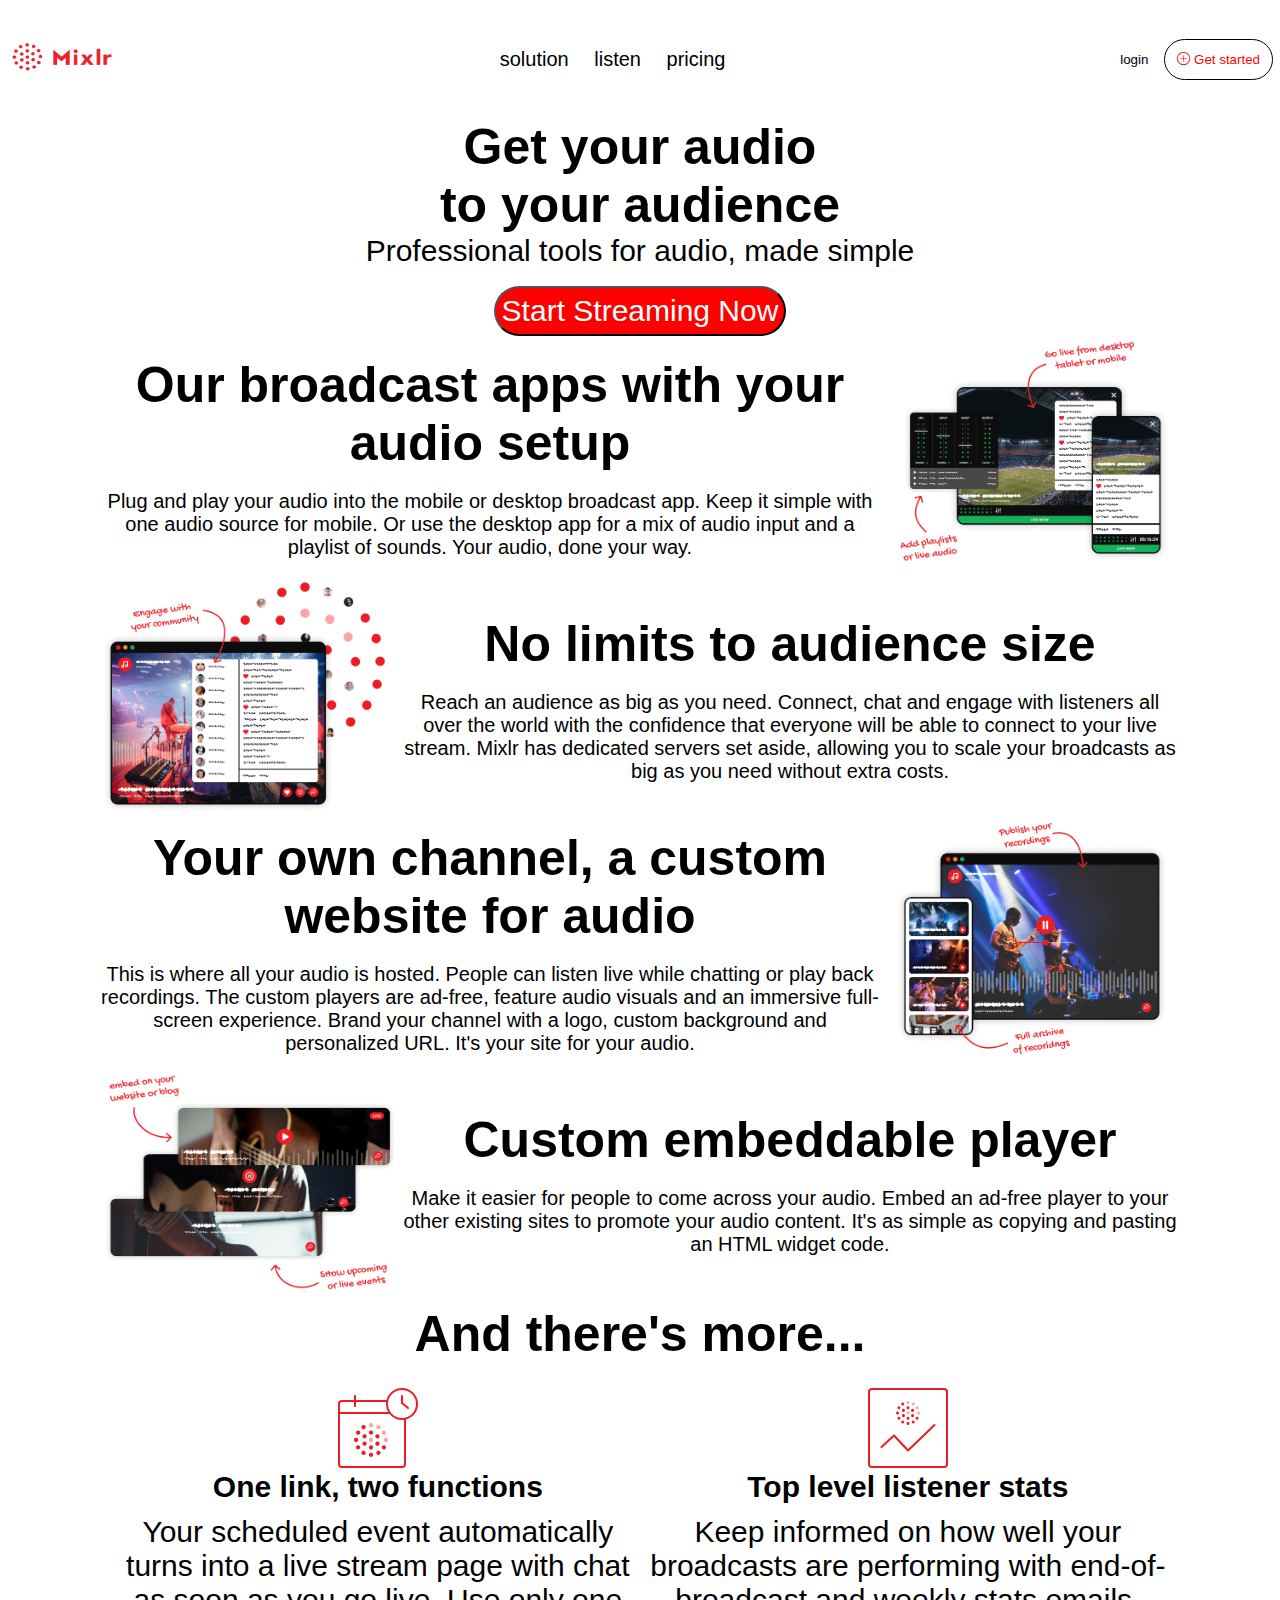
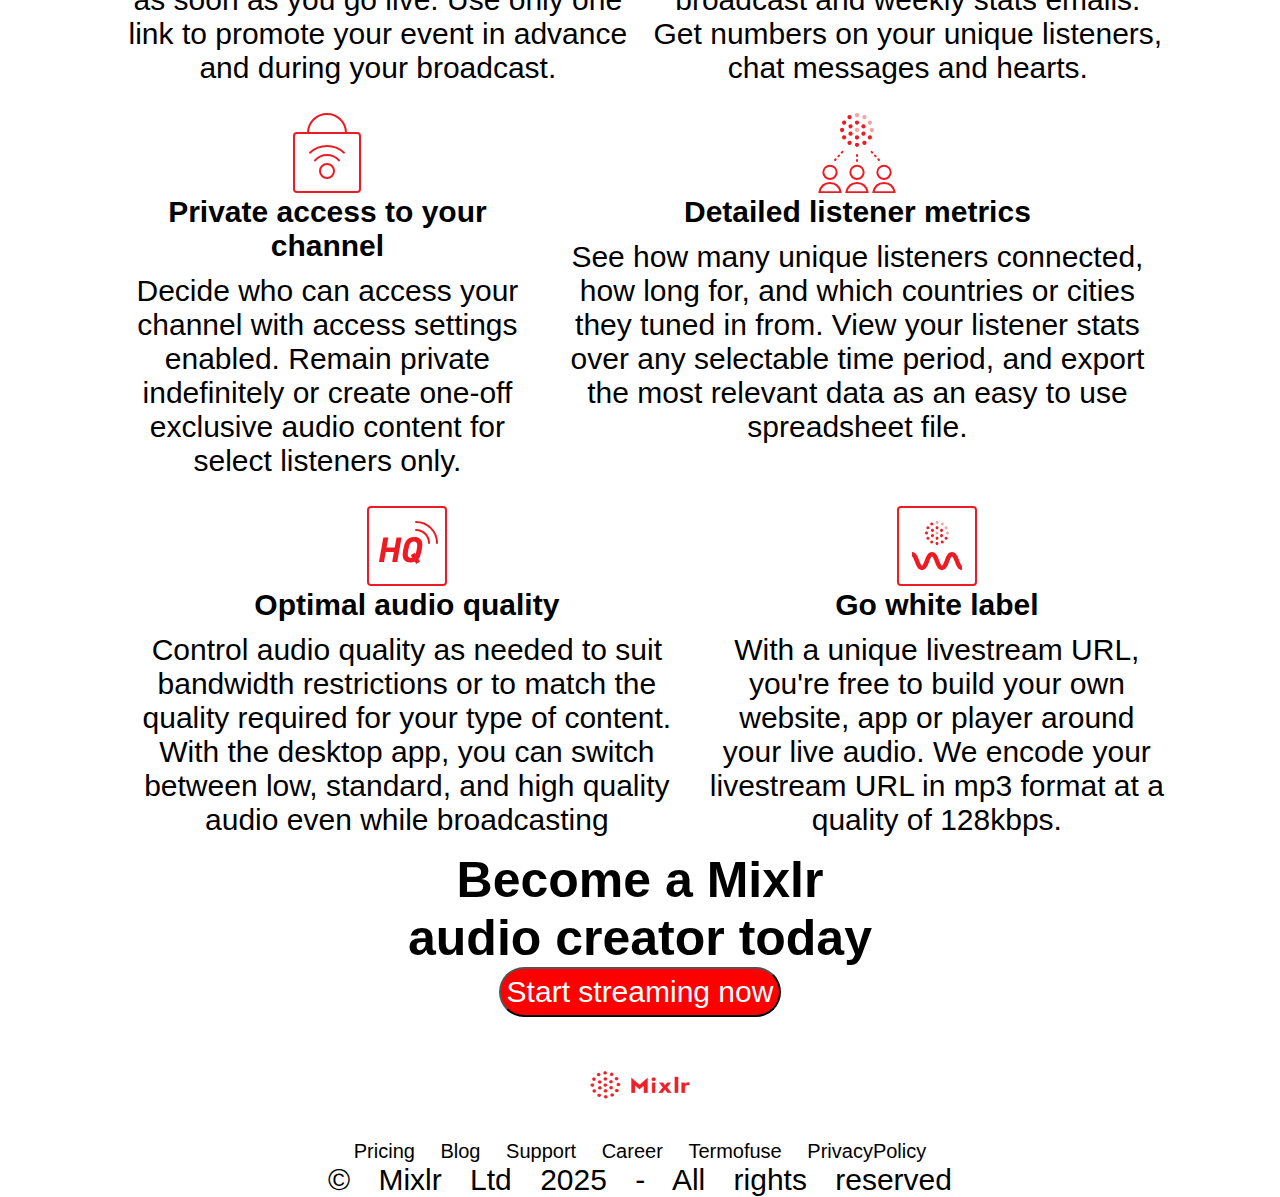
<file: index.html>
<!DOCTYPE html>
<html lang="en">
<head>
    <meta charset="UTF-8">
    <meta name="viewport" content="width=device-width, initial-scale=1.0">
    <title>Document</title>
    <link rel="stylesheet" href="exam.css">
    <link rel="stylesheet" href="https://cdn.jsdelivr.net/npm/bootstrap-icons@1.11.3/font/bootstrap-icons.min.css">
</head>
<body>
    <header>
        <nav>
            <div class="image1">
                <img src="mixlr-logo-png_seeklogo-458469.png" alt="">
            </div>

            <div class="navlink">
                <a href="">solution</a>
                <a href="">listen</a>
                <a href="">pricing</a>
            </div>
              <span class="navbutton">
                <button class="second">login</button>
                <button><i class="bi bi-plus-circle"></i> Get started</button>
                </span>
        </nav>
    </header>
    <section class="section1">
           <div>
             <h1 class="one">Get your audio <br>to your audience</h1>
            <p> Professional tools for audio, made simple </p><br>
            <button>Start Streaming Now</button>
         </div>
 <div class="john">
    <div>
        <h1>Our broadcast apps with your audio setup</h1><br>
        <p>Plug and play your audio into the mobile or desktop broadcast app. Keep it simple with one audio source for mobile. Or use the desktop app for a mix of audio input and a playlist of sounds. Your audio, done your way.</p>
        </div>
    <div>
         <img src="list-feature-audio-setup-704-855fb91a3b4701596755c6a453313978c62ee035dc14f95d208ff8c876e138cb.png" alt="">  </span>
     </div>
</div>


<div class="john2">
    <div>
         <img src="list-feature-audience-704-977d2558b4b3b0b26401899c15762c391ea36d97f49fcc25f5c6ebea54b61cae.png" alt="">  </span>
     </div>
     <div>
        <h1>No limits to audience size</h1><br>
        <p>Reach an audience as big as you need. Connect, chat and engage with listeners all over the world with the confidence that everyone will be able to connect to your live stream. Mixlr has dedicated servers set aside, allowing you to scale your broadcasts as big as you need without extra costs.</p>
    </div>
</div>


<div class="john3">
    <div>
        <h1>Your own channel, a custom website for audio</h1><br>
        <p>This is where all your audio is hosted. People can listen live while chatting or play back recordings. The custom players are ad-free, feature audio visuals and an immersive full-screen experience. Brand your channel with a logo, custom background and personalized URL. It's your site for your audio.</p>
        </div>
    <div>
     <img src="list-feature-recordings-704-862b171b4c222768d374f1efed0d7c370ca17c3498ccca924651f6c047f9074a.png" alt="">  
     </div>
</div>


<div class="john4">
    <div>
         <img src="list-feature-embeddable-704-d586f5641dec19be526577f1d799a05b77d23428f90489afc9a5a7b147861b28.png" alt="">  </span>
     </div>
     <div>
        <h1>Custom embeddable player</h1><br>
        <p>Make it easier for people to come across your audio. Embed an ad-free player to your other existing sites to promote your audio content. It's as simple as copying and pasting an HTML widget code.</p>
    </div>
</div> 



<div class="lastjohn">
    <h1>And there's more...</h1>
    <br>  
   <div>
    <span>
     <img src="feature-scheduling-ee07b25478bdeed93fd6c1f396073e0fc00a181bb33b4146a57822a09bb63f1d.svg" alt="">
    <br>
    <h2>One link, two functions</h2><br>
    <p>Your scheduled event automatically turns into a live stream page with chat as soon as you go live. Use only one link to promote your event in advance and during your broadcast.</p>
    </span>

     <span>
     <img src="feature-stats-c6266785ea6387013492c0187b31f4ebf449ca103bec659eab584cb672c41851.svg" alt="">
    <br>
    <h2>Top level listener stats</h2><br>
    <p>Keep informed on how well your broadcasts are performing with end-of-broadcast and weekly stats emails. Get numbers on your unique listeners, chat messages and hearts.</p>
    </span>
   </div>


    <div>
    <span>
     <img src="feature-privacy-6f19d6d6ebb0e5ea7cb043db5826b29e8796250b79e5f469863cb278b108947d.svg"alt="">
    <br>
    <h2>Private access to your channel</h2><br>
    <p>Decide who can access your channel with access settings enabled. Remain private indefinitely or create one-off exclusive audio content for select listeners only.</p>
    </span>

     <span>
     <img src="feature-listener-metrics-70658753346ea21e8ae036f6a3ab4107b0644c9e15141eb086fe643eb7b3524c.svg" alt="">
    <br>
    <h2>Detailed listener metrics</h2><br>
    <p>See how many unique listeners connected, how long for, and which countries or cities they tuned in from. View your listener stats over any selectable time period, and export the most relevant data as an easy to use spreadsheet file.</p>
    </span>
   </div>


    <div>
    <span>
     <img src="feature-quality-85af85e1ba9f188ac03d15285c25432a5faa0553e7a264edd0e6a6324ac19921.svg" alt="">
    <br>
    <h2>Optimal audio quality</h2><br>
    <p>Control audio quality as needed to suit bandwidth restrictions or to match the quality required for your type of content. With the desktop app, you can switch between low, standard, and high quality audio even while broadcasting</p>
    </span>


    
     <span>
     <img src="feature-livestream-3b54123b0f594ea39c91f1dc0225a57cfee55ced6d8130abd4f2822889be224e.svg" alt="">
    <br>
    <h2>Go white label</h2><br>
    <p>With a unique livestream URL, you're free to build your own website, app or player around your live audio. We encode your livestream URL in mp3 format at a quality of 128kbps.</p>
    </span>
   </div>



</div>
   
<div class="johnlast">
 <h1>Become a Mixlr <br> audio creator today</h1>
    <button>Start streaming now</button>
</div>
<br>
<footer class="footer">
    <img src="mixlr-logo-png_seeklogo-458469.png" alt="">
    <br>
    <a href="">Pricing</a>
    <a href="">Blog</a>
    <a href="">Support</a>
    <a href="">Career</a>
    <a href="">Termofuse</a>
    <a href="">PrivacyPolicy</a><br>
    <p>© Mixlr Ltd 2025 - All rights reserved</p>
</footer>
    </section>
</body>
</html>
</file>
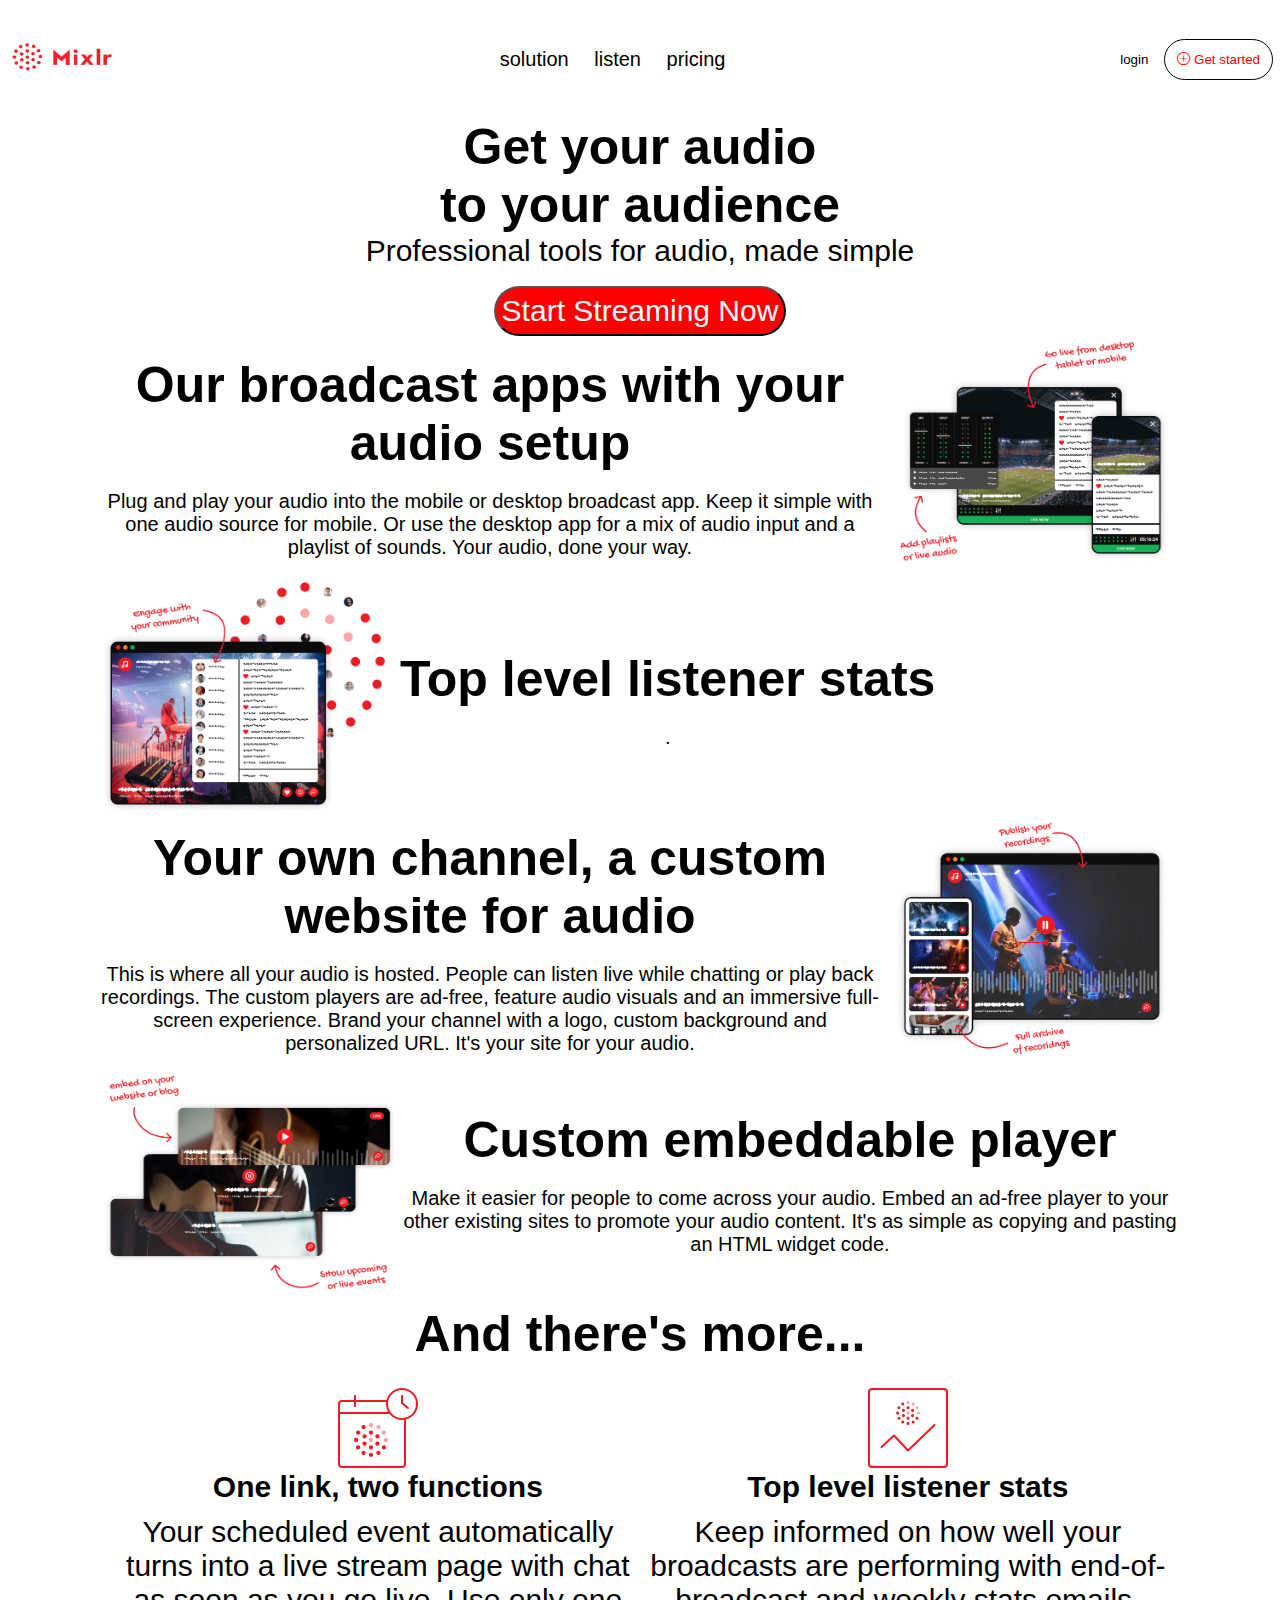
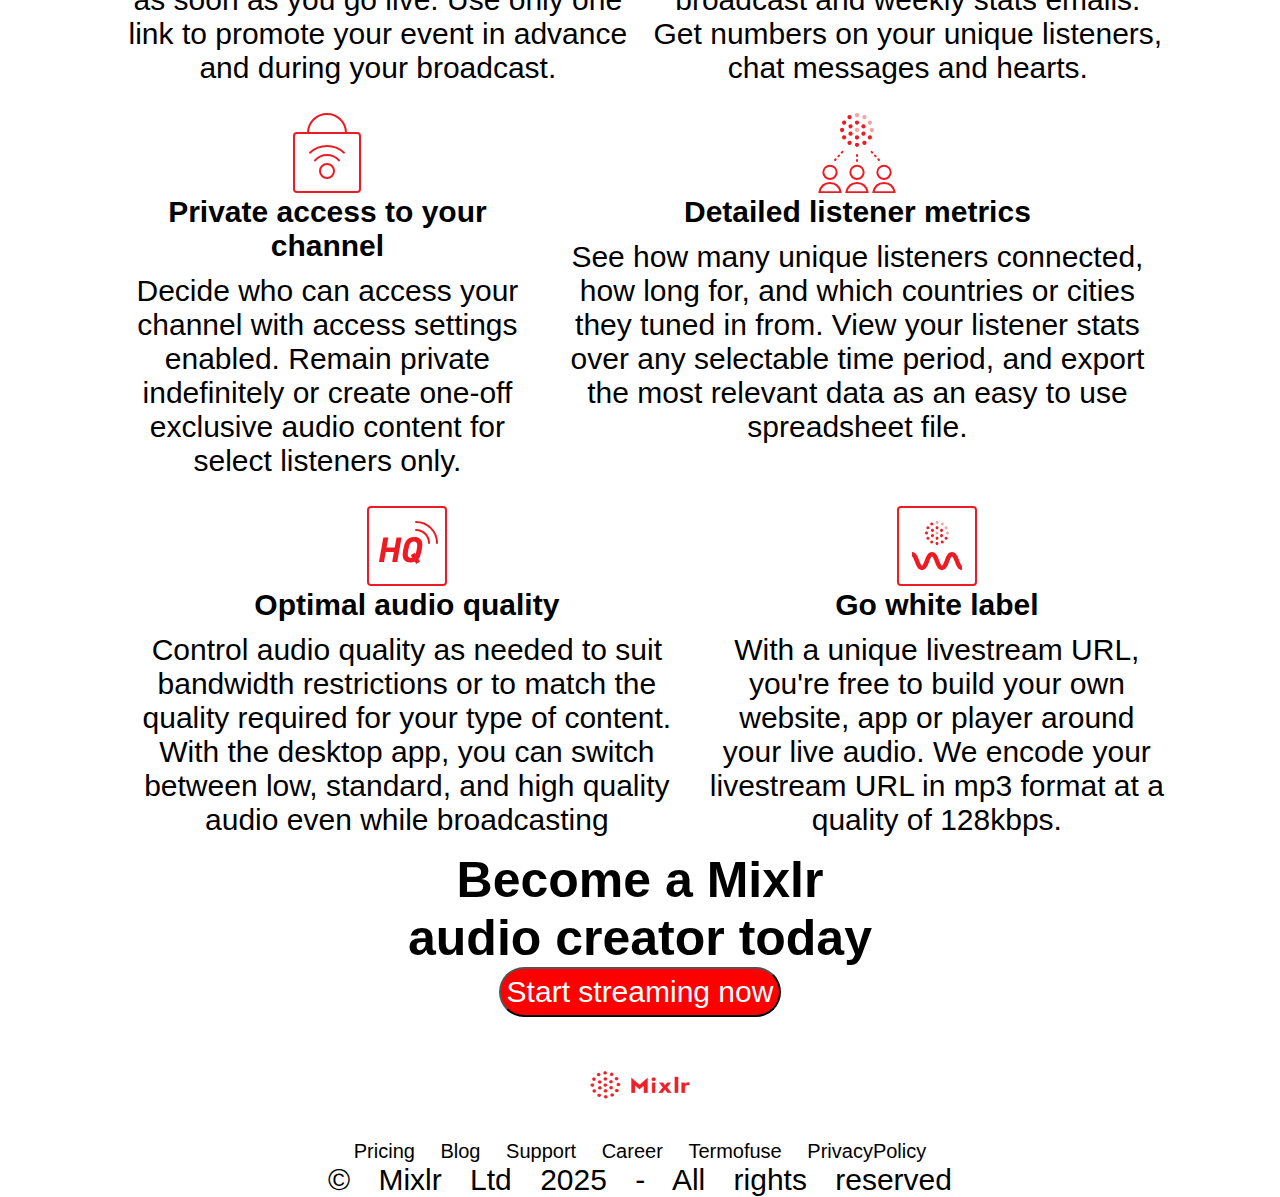
<file: exam.html>
<!DOCTYPE html>
<html lang="en">
<head>
    <meta charset="UTF-8">
    <meta name="viewport" content="width=device-width, initial-scale=1.0">
    <title>Document</title>
    <link rel="stylesheet" href="exam.css">
    <link rel="stylesheet" href="https://cdn.jsdelivr.net/npm/bootstrap-icons@1.11.3/font/bootstrap-icons.min.css">
</head>
<body>
    <header>
        <nav>
            <div class="image1">
                <img src="mixlr-logo-png_seeklogo-458469.png" alt="">
            </div>

            <div class="navlink">
                <a href="">solution</a>
                <a href="">listen</a>
                <a href="">pricing</a>
            </div>
              <span class="navbutton">
                <button class="second">login</button>
                <button><i class="bi bi-plus-circle"></i> Get started</button>
                </span>
        </nav>
    </header>
    <section class="section1">
           <div>
             <h1 class="one">Get your audio <br>to your audience</h1>
            <p> Professional tools for audio, made simple </p><br>
            <button>Start Streaming Now</button>
         </div>
 <div class="john">
    <div>
        <h1>Our broadcast apps with your audio setup</h1><br>
        <p>Plug and play your audio into the mobile or desktop broadcast app. Keep it simple with one audio source for mobile. Or use the desktop app for a mix of audio input and a playlist of sounds. Your audio, done your way.</p>
        </div>
    <div>
         <img src="list-feature-audio-setup-704-855fb91a3b4701596755c6a453313978c62ee035dc14f95d208ff8c876e138cb.png" alt="">  </span>
     </div>
</div>


<div class="john2">
    <div>
         <img src="list-feature-audience-704-977d2558b4b3b0b26401899c15762c391ea36d97f49fcc25f5c6ebea54b61cae.png" alt="">  </span>
     </div>
     <div>
        <h1>Top level listener stats</h1><br>
        <p>.</p>
    </div>
</div>


<div class="john3">
    <div>
        <h1>Your own channel, a custom website for audio</h1><br>
        <p>This is where all your audio is hosted. People can listen live while chatting or play back recordings. The custom players are ad-free, feature audio visuals and an immersive full-screen experience. Brand your channel with a logo, custom background and personalized URL. It's your site for your audio.</p>
        </div>
    <div>
     <img src="list-feature-recordings-704-862b171b4c222768d374f1efed0d7c370ca17c3498ccca924651f6c047f9074a.png" alt="">  
     </div>
</div>


<div class="john4">
    <div>
         <img src="list-feature-embeddable-704-d586f5641dec19be526577f1d799a05b77d23428f90489afc9a5a7b147861b28.png" alt="">  </span>
     </div>
     <div>
        <h1>Custom embeddable player</h1><br>
        <p>Make it easier for people to come across your audio. Embed an ad-free player to your other existing sites to promote your audio content. It's as simple as copying and pasting an HTML widget code.</p>
    </div>
</div> 



<div class="lastjohn">
    <h1>And there's more...</h1>
    <br>  
   <div>
    <span>
     <img src="feature-scheduling-ee07b25478bdeed93fd6c1f396073e0fc00a181bb33b4146a57822a09bb63f1d.svg" alt="">
    <br>
    <h2>One link, two functions</h2><br>
    <p>Your scheduled event automatically turns into a live stream page with chat as soon as you go live. Use only one link to promote your event in advance and during your broadcast.</p>
    </span>

     <span>
     <img src="feature-stats-c6266785ea6387013492c0187b31f4ebf449ca103bec659eab584cb672c41851.svg" alt="">
    <br>
    <h2>Top level listener stats</h2><br>
    <p>Keep informed on how well your broadcasts are performing with end-of-broadcast and weekly stats emails. Get numbers on your unique listeners, chat messages and hearts.</p>
    </span>
   </div>


    <div>
    <span>
     <img src="feature-privacy-6f19d6d6ebb0e5ea7cb043db5826b29e8796250b79e5f469863cb278b108947d.svg"alt="">
    <br>
    <h2>Private access to your channel</h2><br>
    <p>Decide who can access your channel with access settings enabled. Remain private indefinitely or create one-off exclusive audio content for select listeners only.</p>
    </span>

     <span>
     <img src="feature-listener-metrics-70658753346ea21e8ae036f6a3ab4107b0644c9e15141eb086fe643eb7b3524c.svg" alt="">
    <br>
    <h2>Detailed listener metrics</h2><br>
    <p>See how many unique listeners connected, how long for, and which countries or cities they tuned in from. View your listener stats over any selectable time period, and export the most relevant data as an easy to use spreadsheet file.</p>
    </span>
   </div>


    <div>
    <span>
     <img src="feature-quality-85af85e1ba9f188ac03d15285c25432a5faa0553e7a264edd0e6a6324ac19921.svg" alt="">
    <br>
    <h2>Optimal audio quality</h2><br>
    <p>Control audio quality as needed to suit bandwidth restrictions or to match the quality required for your type of content. With the desktop app, you can switch between low, standard, and high quality audio even while broadcasting</p>
    </span>


    
     <span>
     <img src="feature-livestream-3b54123b0f594ea39c91f1dc0225a57cfee55ced6d8130abd4f2822889be224e.svg" alt="">
    <br>
    <h2>Go white label</h2><br>
    <p>With a unique livestream URL, you're free to build your own website, app or player around your live audio. We encode your livestream URL in mp3 format at a quality of 128kbps.</p>
    </span>
   </div>



</div>
   
<div class="johnlast">
 <h1>Become a Mixlr <br> audio creator today</h1>
    <button>Start streaming now</button>
</div>
<br>
<footer class="footer">
    <img src="mixlr-logo-png_seeklogo-458469.png" alt="">
    <br>
    <a href="">Pricing</a>
    <a href="">Blog</a>
    <a href="">Support</a>
    <a href="">Career</a>
    <a href="">Termofuse</a>
    <a href="">PrivacyPolicy</a><br>
    <p>© Mixlr Ltd 2025 - All rights reserved</p>
</footer>
    </section>
</body>
</html>
</file>
<file: exam.css>
*{
    margin: 0;
    padding: 0;
}
nav img {
    width: 110px;
    height: 100px;
}
nav{
    display: flex;
    justify-content: space-between;
    align-items: center;
    padding: 7px;
}
.navlink{
    font-size: 20px;
    word-spacing: 20px;
    text-decoration: none;
    font-family: 'Gill Sans', 'Gill Sans MT', Calibri, 'Trebuchet MS', sans-serif;
}
.navlink a{
    text-decoration: none;
    color: black;
    font-weight: lighter;
}
.navlink a:hover{
    color: red;
}
.navbutton button{
    border-radius: 25px;
    border: 1px solid black;
    background: white;
    padding: 12px;
    color: red;
}
.navbutton button:hover{
    color:black;
     border-radius: 25px;
    border: 1px solid red;
    background: white;
    padding: 12px;
}
 .navbutton .second{
    color: black;
    border: none;
    outline: none;
    font-family: 'Gill Sans', 'Gill Sans MT', Calibri, 'Trebuchet MS', sans-serif;

}
.navbutton .second:hover{
    color:red
}
section{
    padding-left: 100px;
    padding-right: 100px;
}
.section1{
    text-align: center;
}
.section1 h1{
     font-size: 50px;
     font-family: 'Gill Sans', 'Gill Sans MT', Calibri, 'Trebuchet MS', sans-serif;

}
.section1 p{
    font-size: 30px;
    font-family: 'Gill Sans', 'Gill Sans MT', Calibri, 'Trebuchet MS', sans-serif;
}
.section1 button{
    font-size: 30px;
    padding: 6px;
    border-radius: 25px;
    background: red;
    color: white;
}
.john{
    display: flex;
    align-items: center;
}
.john h1{
    font-size: 50px;
    font-family: 'Gill Sans', 'Gill Sans MT', Calibri, 'Trebuchet MS', sans-serif;
}
.john p{
    font-size: 20px;
    font-family: 'Gill Sans', 'Gill Sans MT', Calibri, 'Trebuchet MS', sans-serif;
}
.john img{
    width: 300px;
}

.john2{
    display: flex;
    align-items: center;
}
.john2 h1{
    font-size: 50px;
    font-family: 'Gill Sans', 'Gill Sans MT', Calibri, 'Trebuchet MS', sans-serif;
}
.john2 p{
    font-size: 20px;
    font-family: 'Gill Sans', 'Gill Sans MT', Calibri, 'Trebuchet MS', sans-serif;
}
.john2 img{
    width: 300px;
}

.john3{
    display: flex;
    align-items: center;
}
.john3 h1{
    font-size: 50px;
    font-family: 'Gill Sans', 'Gill Sans MT', Calibri, 'Trebuchet MS', sans-serif;
}
.john3 p{
    font-size: 20px;
    font-family: 'Gill Sans', 'Gill Sans MT', Calibri, 'Trebuchet MS', sans-serif;
}
.john3 img{
    width: 300px;
}


.john4{
    display: flex;
    align-items: center;
}
.john4 img{
 width: 300px;
}
.john4 h1{
    font-size: 50px;
    font-family: 'Gill Sans', 'Gill Sans MT', Calibri, 'Trebuchet MS', sans-serif;
}
.john4 p{
    font-size: 20px;
    font-family: 'Gill Sans', 'Gill Sans MT', Calibri, 'Trebuchet MS', sans-serif;
}

.lastjohn {
    color: black;
    font-size: 10px;
    font-family: 'Gill Sans', 'Gill Sans MT', Calibri, 'Trebuchet MS', sans-serif;
}
.lastjohn span{
    padding: 4px;
    align-items: center;
    font-size: 10px;
}

.lastjohn div {
    display: flex;
    padding: 10px;
}
.lastjohn h2{
    font-size: 30px;
}
.johnlast div{
    font-size: 30px;
    color: black;
    font-family: 'Gill Sans', 'Gill Sans MT', Calibri, 'Trebuchet MS', sans-serif;
}
.johnlast button{
    font-size: 30px;
    padding: 6px;
    border-radius: 25px;
    background: red;
    color: white;
}
.johnlast button:hover{
    color: darkred;
}
.footer{
    font-size: 20px;
    word-spacing: 20px;
    text-decoration: none;
    font-family: 'Gill Sans', 'Gill Sans MT', Calibri, 'Trebuchet MS', sans-serif;
}
.footer a{
    text-decoration: none;
    color: black;
    font-weight: lighter;
}
.footer a:hover{
    color: red;
}
footer img {
    width: 110px;
    height: 100px;
}
footer p {
    font-weight: 20px;
    font-family: 'Gill Sans', 'Gill Sans MT', Calibri, 'Trebuchet MS', sans-serif;
}
@media(max-width:768px){
    .navlink{
        display: none;
    }
    .navbutton{
        display: flex;
    }
    .john{
        flex-wrap:wrap;
        gap: 10px;
    }
    .john2{
     flex-wrap: wrap;
     gap: 10px;   
    }
    section{
        padding-left: 50px;
        padding-right: 50px;
    }
    .john3{
        flex-wrap: wrap;
        gap: 10px;
        align-items: center;
    }
      .john4{
        flex-wrap: wrap;
        gap: 10px;
        align-items: center;
    }
    .lastjohn div {
        flex-wrap: wrap;
    }
    
    .johnlast{
        flex-wrap: wrap;
        align-items: center;
    }
    .footer{
        flex-wrap: wrap;
        align-items: center;
    }
    .footer a{
          flex-wrap: wrap;
        align-items: center;
    }

}
</file>
